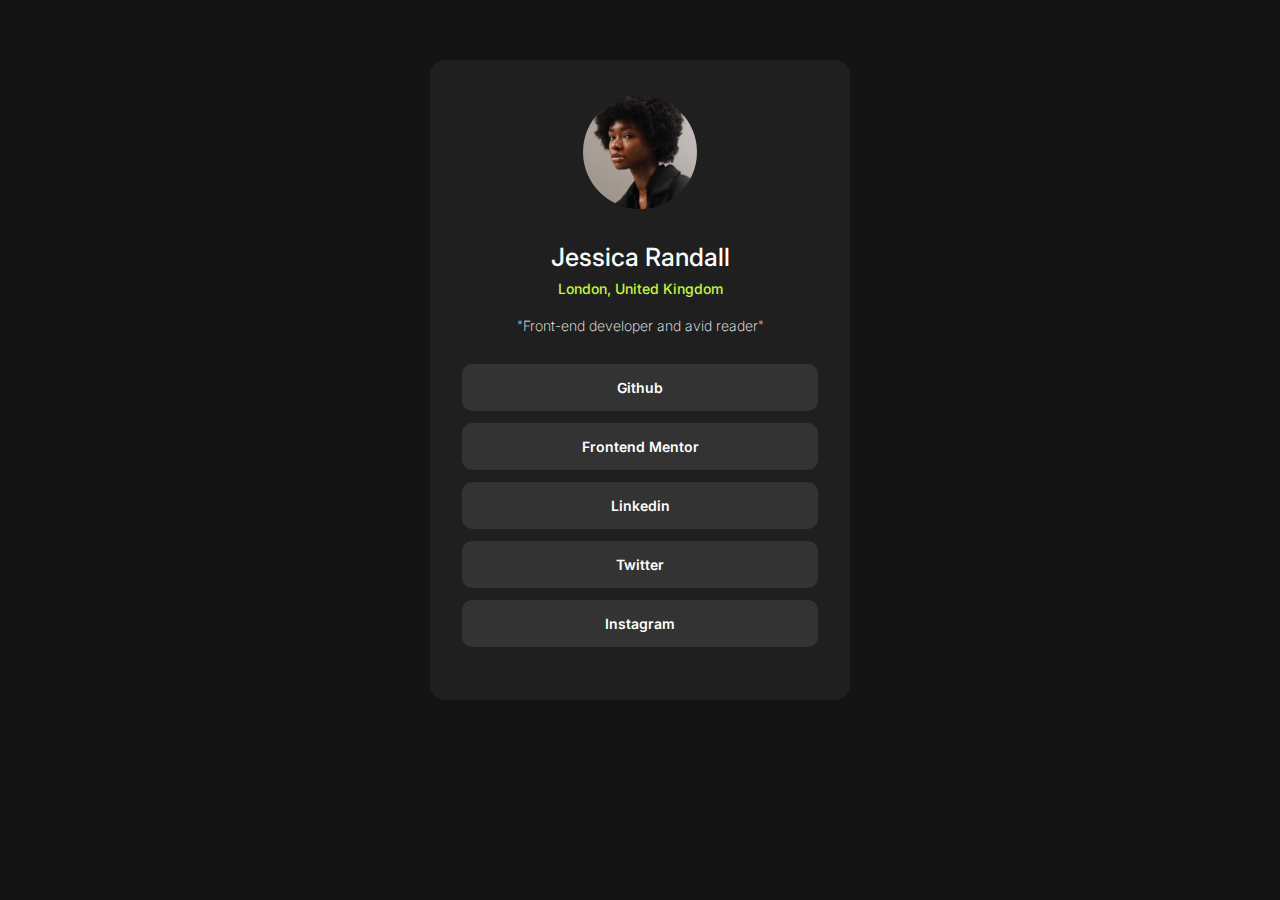
<file: index.html>
<!DOCTYPE html>
<html lang="en">

<head>
    <meta charset="UTF-8">
    <meta name="viewport" content="width=device-width, initial-scale=1.0">

    <link rel="preconnect" href="https://fonts.googleapis.com">
    <link rel="preconnect" href="https://fonts.gstatic.com" crossorigin>
    <link href="https://fonts.googleapis.com/css2?family=Inter:wght@100..900&display=swap" rel="stylesheet">

    <link rel="icon" href="./images/favicon-32x32.png" sizes="32x32" type="image/png">
    <link rel="stylesheet" href="style.css">
    <link rel="stylesheet" href="./responsivo.css">
    <title>Frontend Mentor | Social links profile</title>

</head>

<body>
    <header>
        <main class="card">
            <img id="user-img" src="./images/avatar-jessica.jpeg" alt="user image">
            <div>
                <h1 id="user-name">Jessica Randall</h1>
                <h3 id="local">London, United Kingdom</h3>
                <h4 id="info">"Front-end developer and avid reader"</h4>
            </div>
            <ul>
                <li>
                    <a href="#" alt="link to Github">Github</a>
                </li>
                <li>
                    <a href="#" alt="link to Frontend Mentor">Frontend Mentor</a>
                </li>
                <li>
                    <a href="#" alt="link to Linkedin">Linkedin</a>
                </li>
                <li>
                    <a href="#" alt="link to Twitter">Twitter</a>
                </li>
                <li>
                    <a href="#" alt="link to Instagram">Instagram</a>
                </li>
            </ul>
        </main>

    </header>
</body>

</html>
</file>
<file: style.css>
*{
    margin: 0;
    padding: 0;
}
ul{
    list-style: none;
}
ul a{
    text-decoration: none;
    color: hsl(0, 0%, 100%);
}
body{
    font-family: "Inter",sans-serif;
    font-size: 14px;
    background-color: hsl(0, 0%, 8%);
    color: hsl(0, 0%, 100%);
}
#user-img{
    border-radius: 50%;
    width: 30%;
    margin: 15px 0 20px 0;
}
#user-name{
    font-weight: 500;
    margin-bottom: 8px;
    font-size: 25px;
}
#local{
    color: hsl(75, 94%, 57%);
    margin-bottom: 20px;
    font-weight: 500;
    font-size: 14px;
}
#info{
    font-weight: 200;
    margin-bottom: 30px;
}
.card{
    background-color: hsl(0, 0%, 12%);
    width: 380px;
    height: 600px;
    border-radius: 15px;
    padding: 20px;
    margin: auto;
}
div{
    margin:10px;
}
header{
    text-align: center;
    padding: 60px;
}
li a{
    display: flex;
    flex-direction: column;
    margin: 12px;
    background-color: hsl(0, 0%, 20%);
    padding: 15px;
    font-weight: 600;
    border-radius: 10px;

}
li a:hover{
    background-color: hsl(75, 94%, 57%);
    color:hsl(0, 0%, 12%);
    cursor:pointer 
}
</file>
<file: responsivo.css>
@media(max-width:620px){
    .card{
        padding:5px;
        width: auto;
        height: auto;
    }
    header{
        padding: 10px;
        margin: 10px;
    }
    body{
        width: auto;
        height: auto;
        margin: 10px;
    }
}
</file>
